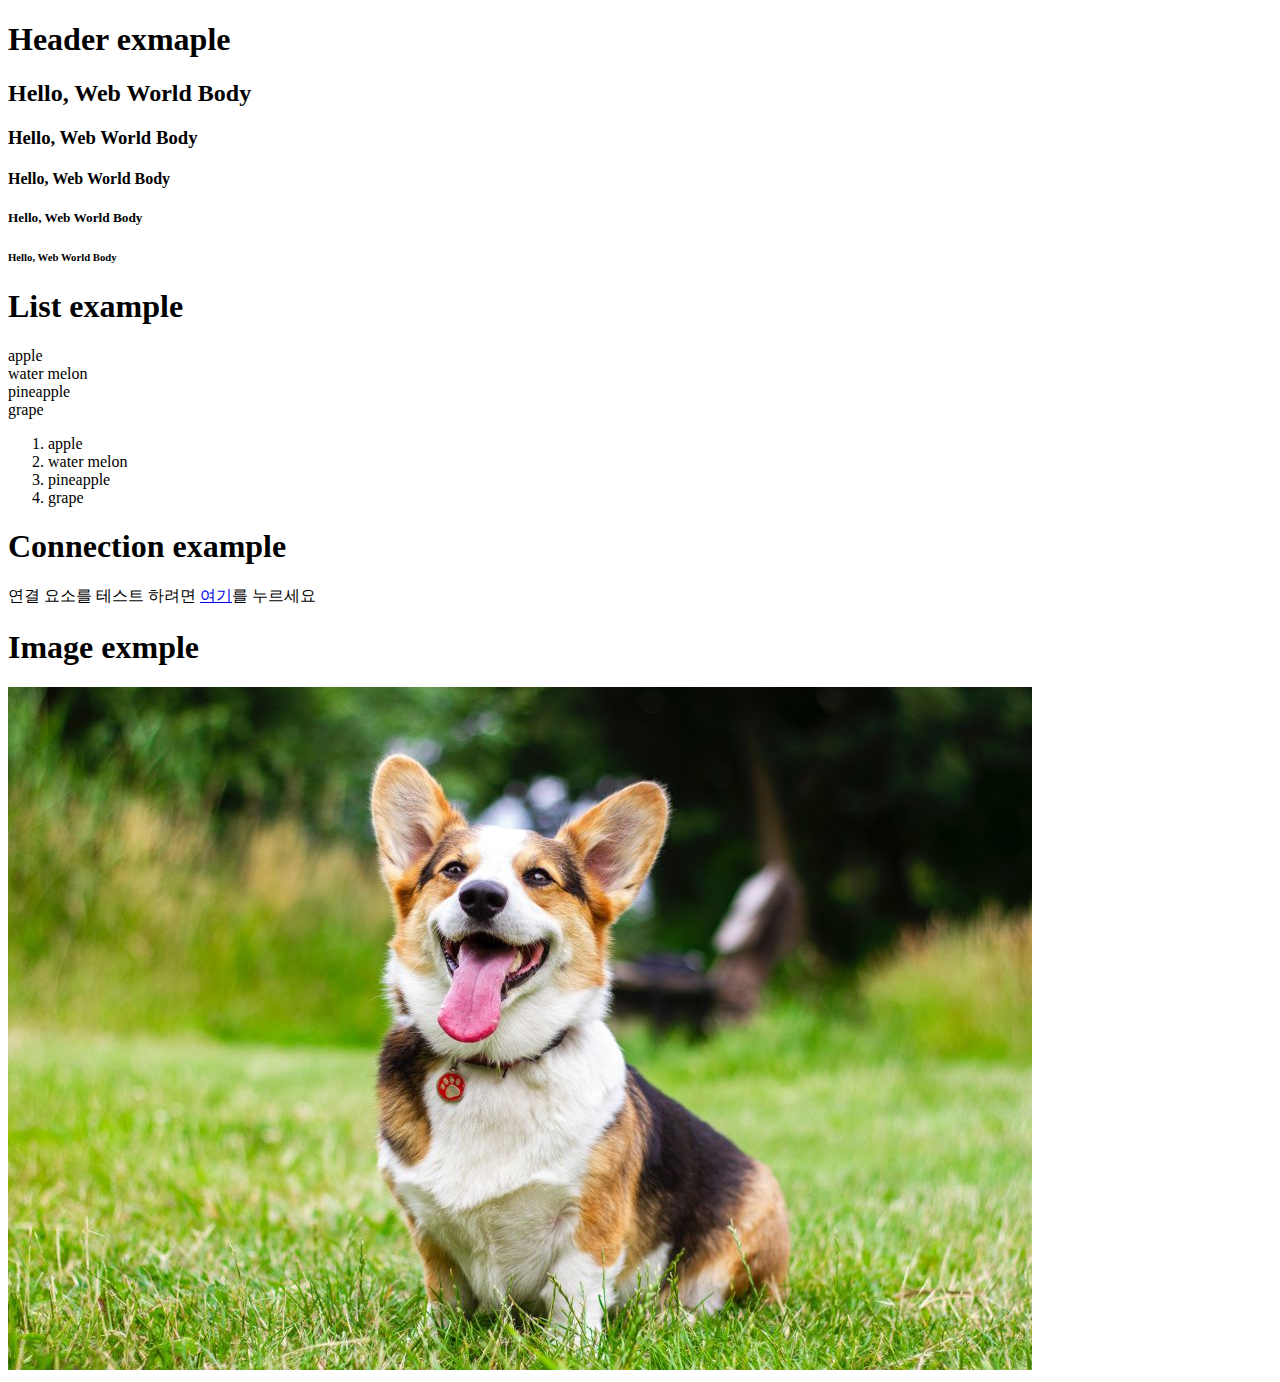
<file: 1)HTML_Basic/index.html>
<!DOCTYPE html>
<html>
    <head>
        <meta charset="utf-8">
        <title>Hello, Web World</title>
    </head>
    <body>
        <h1>Header exmaple</h1>
        <h2>Hello, Web World Body</h2>
        <h3>Hello, Web World Body</h3>
        <h4>Hello, Web World Body</h4>
        <h5>Hello, Web World Body</h5>
        <h6>Hello, Web World Body</h6>
        
        <h1>List example</h1>
        <u1>
            <li>apple</li>
            <li>water melon</li>
            <li>pineapple</li>
            <li>grape</li>
        </u1>

        <ol>
            <li>apple</li>
            <li>water melon</li>
            <li>pineapple</li>
            <li>grape</li>
        </ol>

        <h1>Connection example</h1>
        <p>연결 요소를 테스트 하려면 <a href="link-page.html">여기</a>를 누르세요</p>

        <h1>Image exmple</h1>
        <img src="images/dog_image.jpg" alt="dog_image">
 
        
    </body>
</html>
</file>
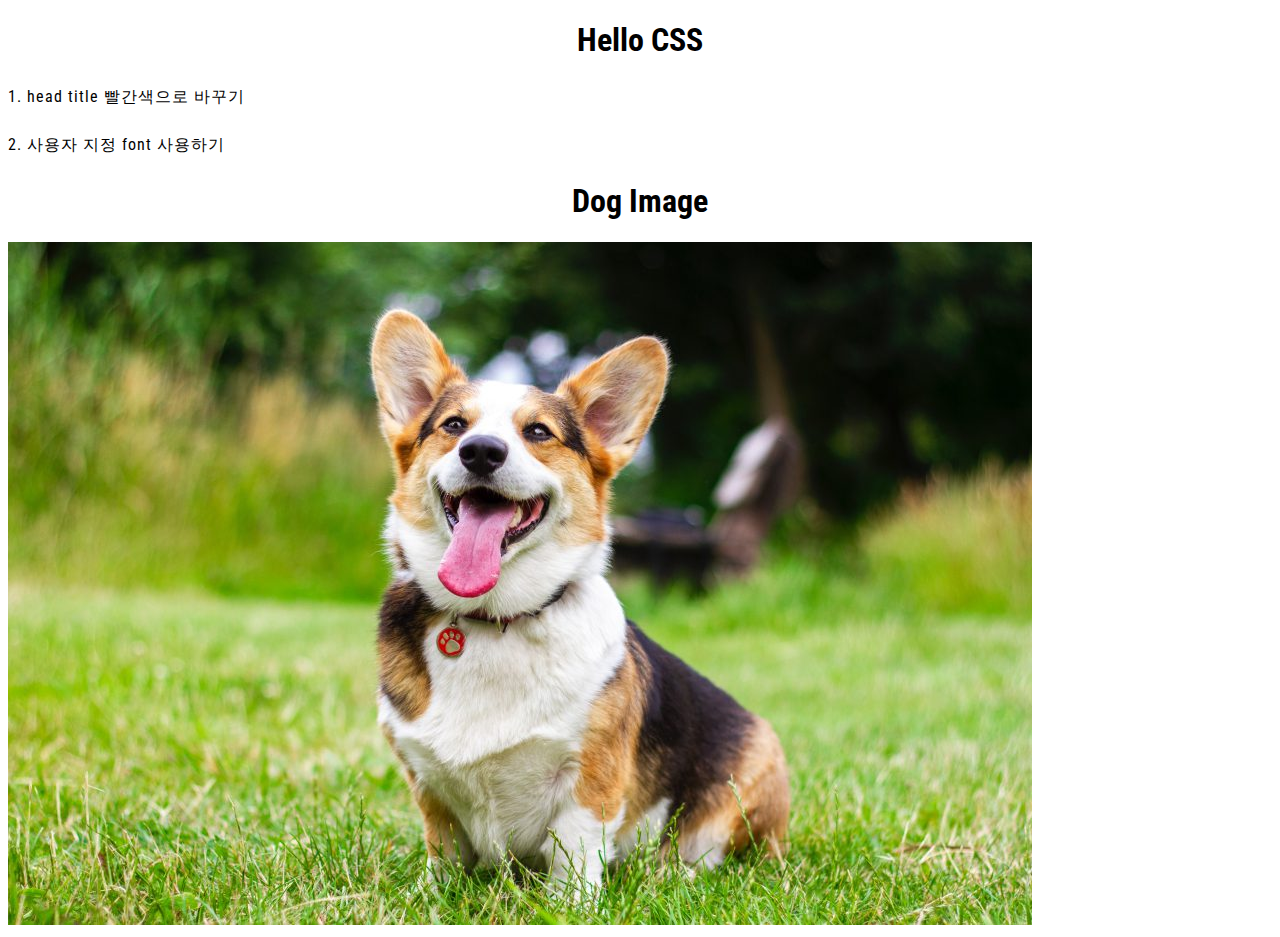
<file: 2)HTML_CSS_Basic/index.html>
<!DOCTYPE html>
<html>
    <head>
        <meta charset="utf-8">
        <title>Hello, Web World</title>
        <link href="styles/style.css" rel="stylesheet" type="text/css">
        <link href="https://fonts.googleapis.com/css2?family=Roboto+Condensed:wght@300&display=swap" rel="stylesheet">
    </head>
    <body>
        <h1>Hello CSS</h1>
        <p>1. head title 빨간색으로 바꾸기</p>
        <p>2. 사용자 지정 font 사용하기</p>
        
        <h1>Dog Image</h1>
        <img src="images/dog_image.jpg" alt="dog_image">
 
        
    </body>
</html>
</file>
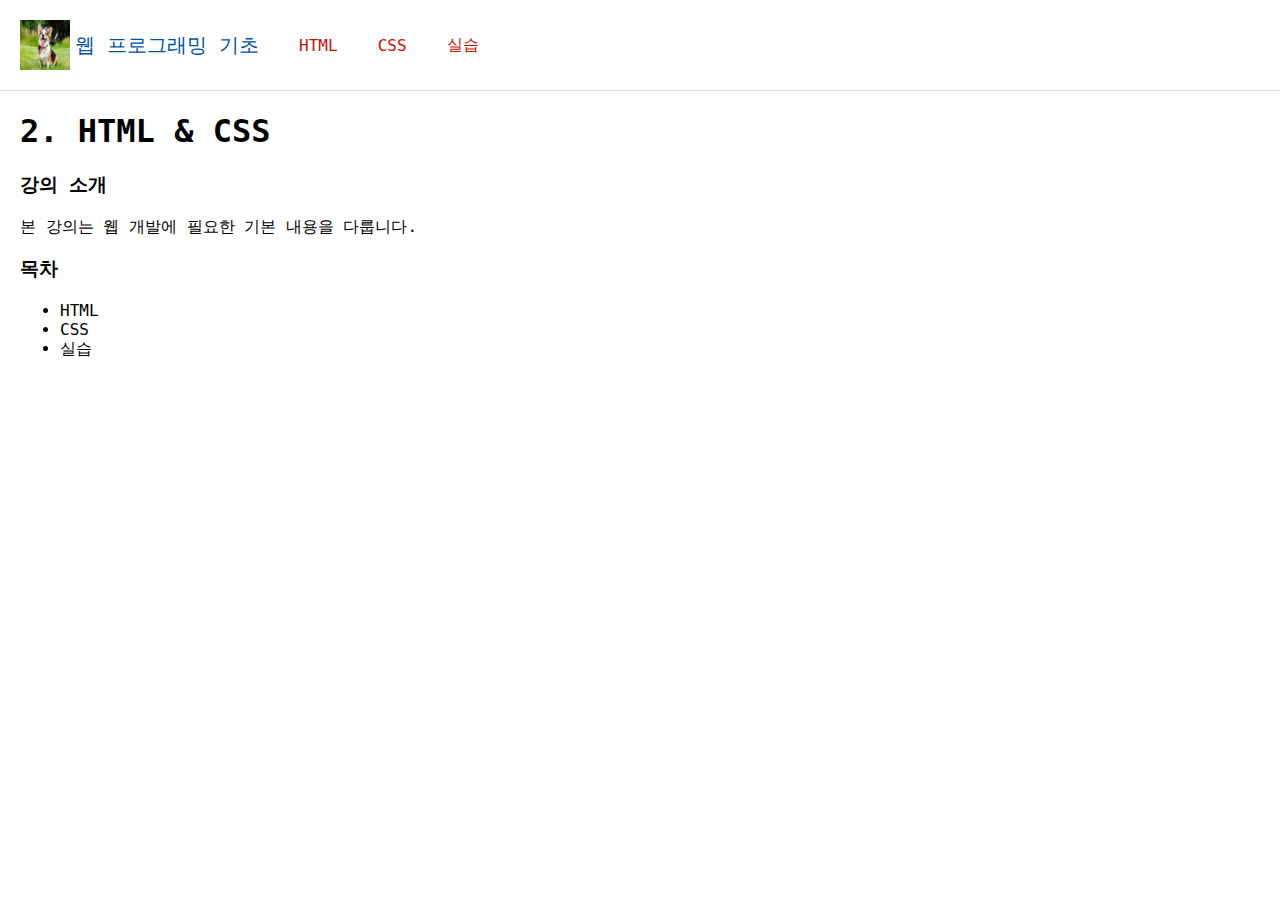
<file: 4)Practice/index.html>
<!DOCTYPE html>
<html>
    <head>
        <meta charset="utf-8">
        <title>Hello, Web World</title>
        <link href="styles/style.css" rel="stylesheet" type="text/css">
        <link href="https://fonts.googleapis.com/css2?family=Roboto+Condensed:wght@300&display=swap" rel="stylesheet">
    </head>
    <body>
        <div class="nav">
            <img class="logo" src="images/dog_image.jpg" alt="HTML5">
            <a class="title" href="index.html">웹 프로그래밍 기초</a>
            <a class="nav-item" href="lecture-2-1.html">HTML</a>
            <a class="nav-item" href="lecture-2-2.html">CSS</a>
            <a class="nav-item" href="lecture-2-3.html">실습</a>
        </div>

        <div class="content">
            <h1> 2. HTML & CSS </h1>
            <h3> 강의 소개</h3>
            <p>
                본 강의는 웹 개발에 필요한 기본 내용을 다룹니다.
            </p>

            <h3>목차</h3>
            <ul>
                <li>HTML</li>
                <li>CSS</li>
                <li>실습</li>
            </ul>

        </div>

    </body>
</html>
</file>
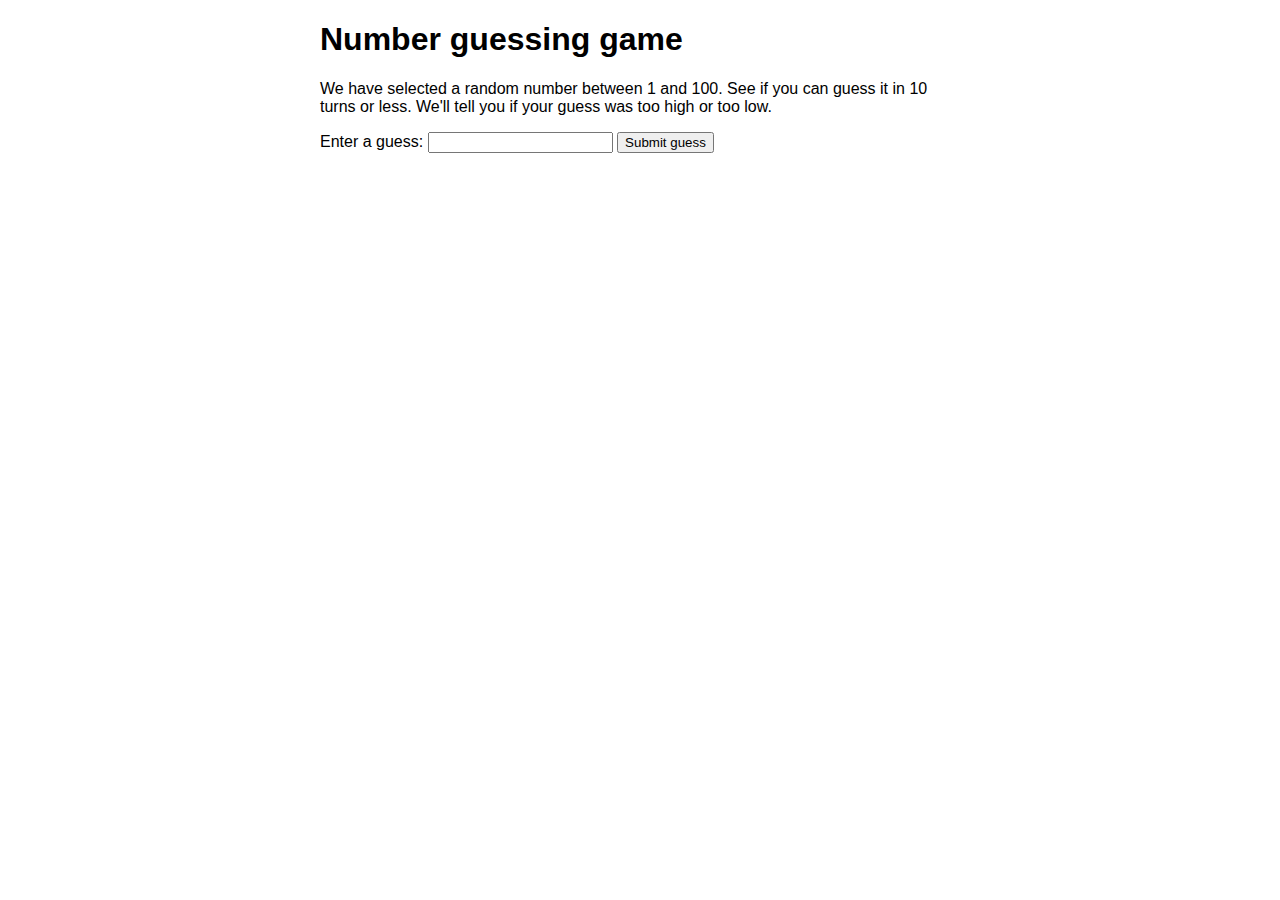
<file: 6)JavaScript_Exercise/index.html>
<!DOCTYPE html>
<html>
    <head>
        <meta charset="utf-8">

        <title>Number guessing game</title>

        <style>
            html {
                font-family: sans-serif;
            }
            body {
                width: 50%;
                max-width: 800px;
                min-width: 480px;
                margin: 0 auto;
            }
            .lastResult {
                color: white;
                padding: 3px;
            }
        </style>
    </head>

    <body>
        <h1>Number guessing game</h1>

        <p>We have selected a random number between 1 and 100. See if you can guess it in 10 turns or less. We'll tell you if your guess was too high or too low.</p>

        <div class="form">
            <label for="guessField">Enter a guess: </label><input type="text" id="guessField" class="guessField">
            <input type="submit" value="Submit guess" class="guessSubmit">
        </div>

        <div class="resultParas">
            <p class="guesses"></p>
            <p class="lastResult"></p>
            <p class="lowOrHi"></p>
        </div>

    </body>

    <script src="script.js"></script>
</html>
</file>
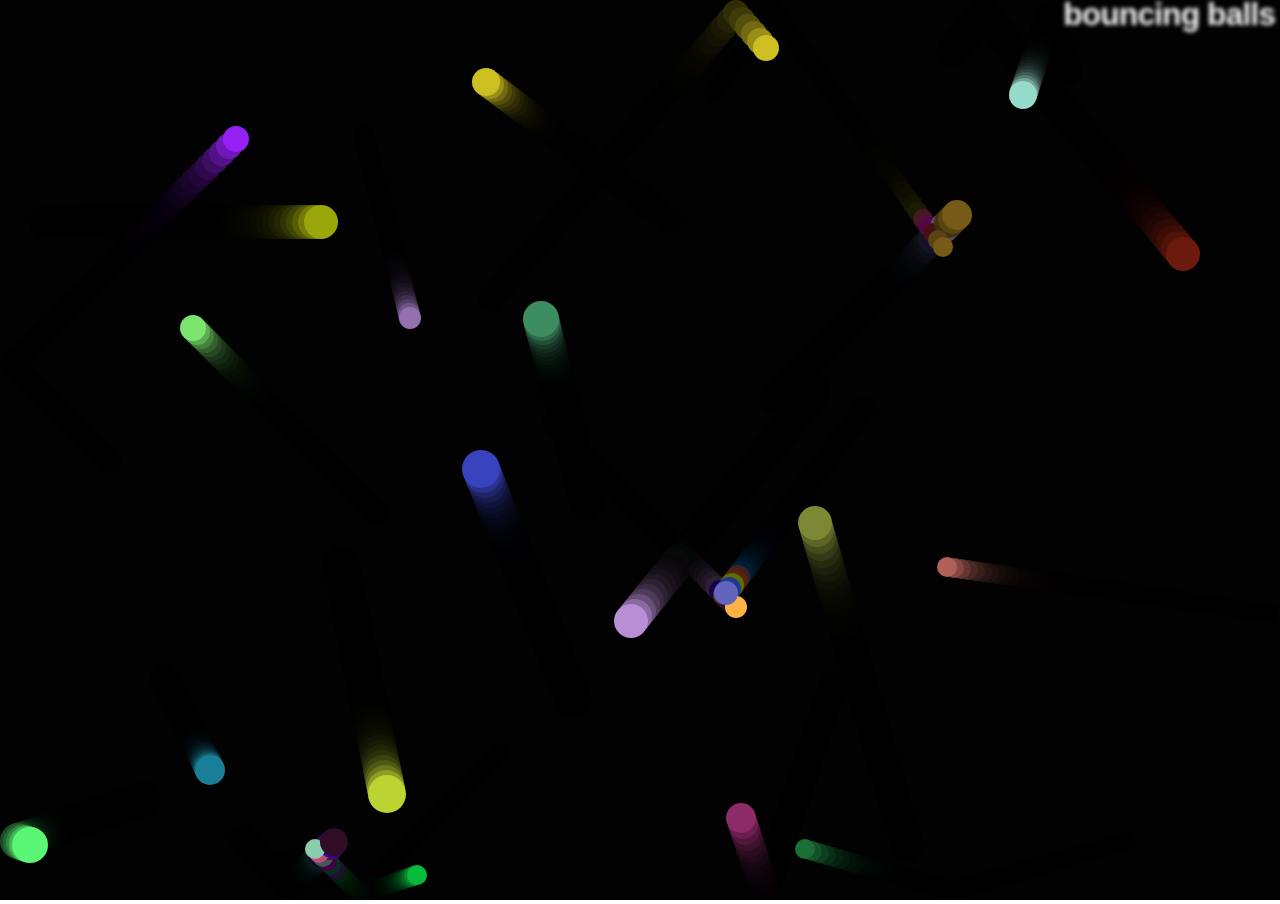
<file: 9)JavaScript_JSON/bouncing-balls/index.html>
<!DOCTYPE html>
<html>
  <head>
    <meta charset="utf-8">
    <title>Bouncing balls</title>
    <link rel="stylesheet" href="style.css">
  </head>

  <body>
    <h1>bouncing balls</h1>
    <canvas></canvas>

    <script src="main.js"></script>
  </body>
</html>
</file>
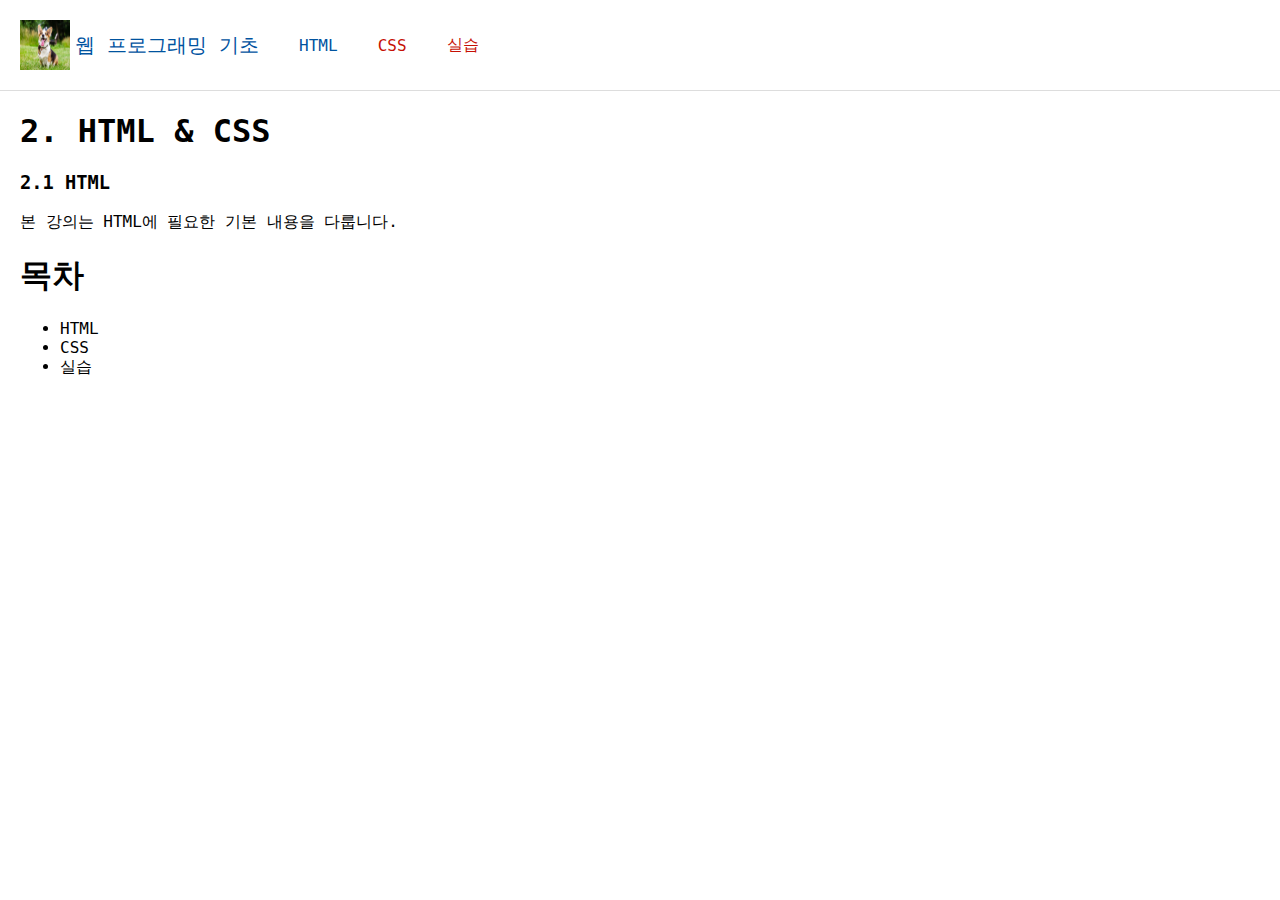
<file: 4)Practice/lecture-2-1.html>
<!DOCTYPE html>
<html>
    <head>
        <meta charset="utf-8">
        <title>Hello, Web World</title>
        <link href="styles/style.css" rel="stylesheet" type="text/css">
        <link href="https://fonts.googleapis.com/css2?family=Roboto+Condensed:wght@300&display=swap" rel="stylesheet">
    </head>
    <body>
        <div class="nav">
            <img class="logo" src="images/dog_image.jpg" alt="HTML5">
            <a class="title" href="index.html">웹 프로그래밍 기초</a>
            <a class="nav-item active" href="lecture-2-1.html">HTML</a>
            <a class="nav-item" href="lecture-2-2.html">CSS</a>
            <a class="nav-item" href="lecture-2-3.html">실습</a>
        </div>

        <div class="content">
            <h1> 2. HTML & CSS </h1>
            <h3> 2.1 HTML</h3>
            <p>
                본 강의는 HTML에 필요한 기본 내용을 다룹니다.
            </p>

            <H1>목차</H1>
            <ul>
                <li>HTML</li>
                <li>CSS</li>
                <li>실습</li>
            </ul>

        </div>

    </body>
</html>
</file>
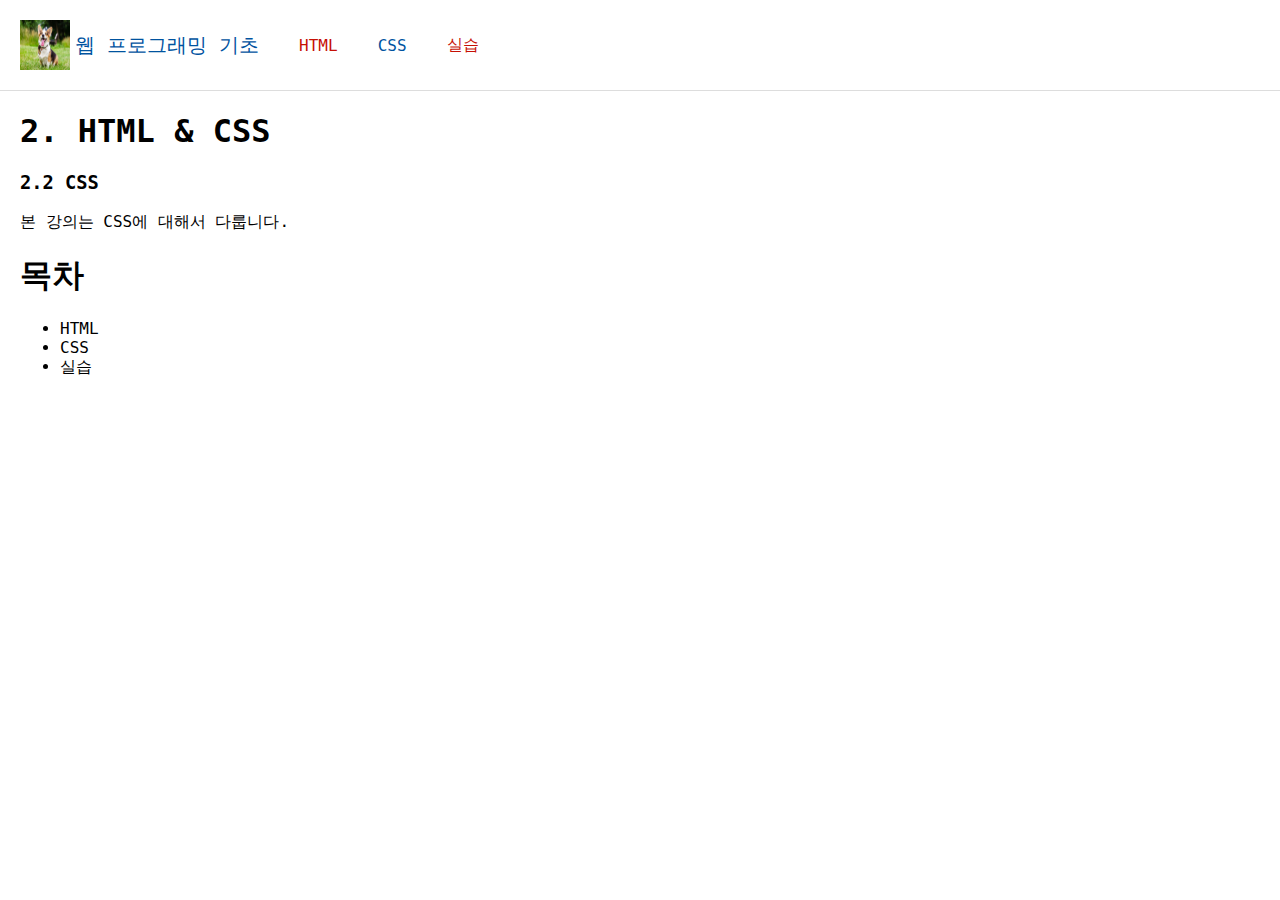
<file: 4)Practice/lecture-2-2.html>
<!DOCTYPE html>
<html>
    <head>
        <meta charset="utf-8">
        <title>Hello, Web World</title>
        <link href="styles/style.css" rel="stylesheet" type="text/css">
        <link href="https://fonts.googleapis.com/css2?family=Roboto+Condensed:wght@300&display=swap" rel="stylesheet">
    </head>
    <body>
        <div class="nav">
            <img class="logo" src="images/dog_image.jpg" alt="HTML5">
            <a class="title" href="index.html">웹 프로그래밍 기초</a>
            <a class="nav-item" href="lecture-2-1.html">HTML</a>
            <a class="nav-item active" href="lecture-2-2.html">CSS</a>
            <a class="nav-item" href="lecture-2-3.html">실습</a>
        </div>

        <div class="content">
            <h1> 2. HTML & CSS </h1>
            <h3> 2.2 CSS</h3>
            <p>
                본 강의는 CSS에 대해서 다룹니다.
            </p>

            <H1>목차</H1>
            <ul>
                <li>HTML</li>
                <li>CSS</li>
                <li>실습</li>
            </ul>

        </div>

    </body>
</html>
</file>
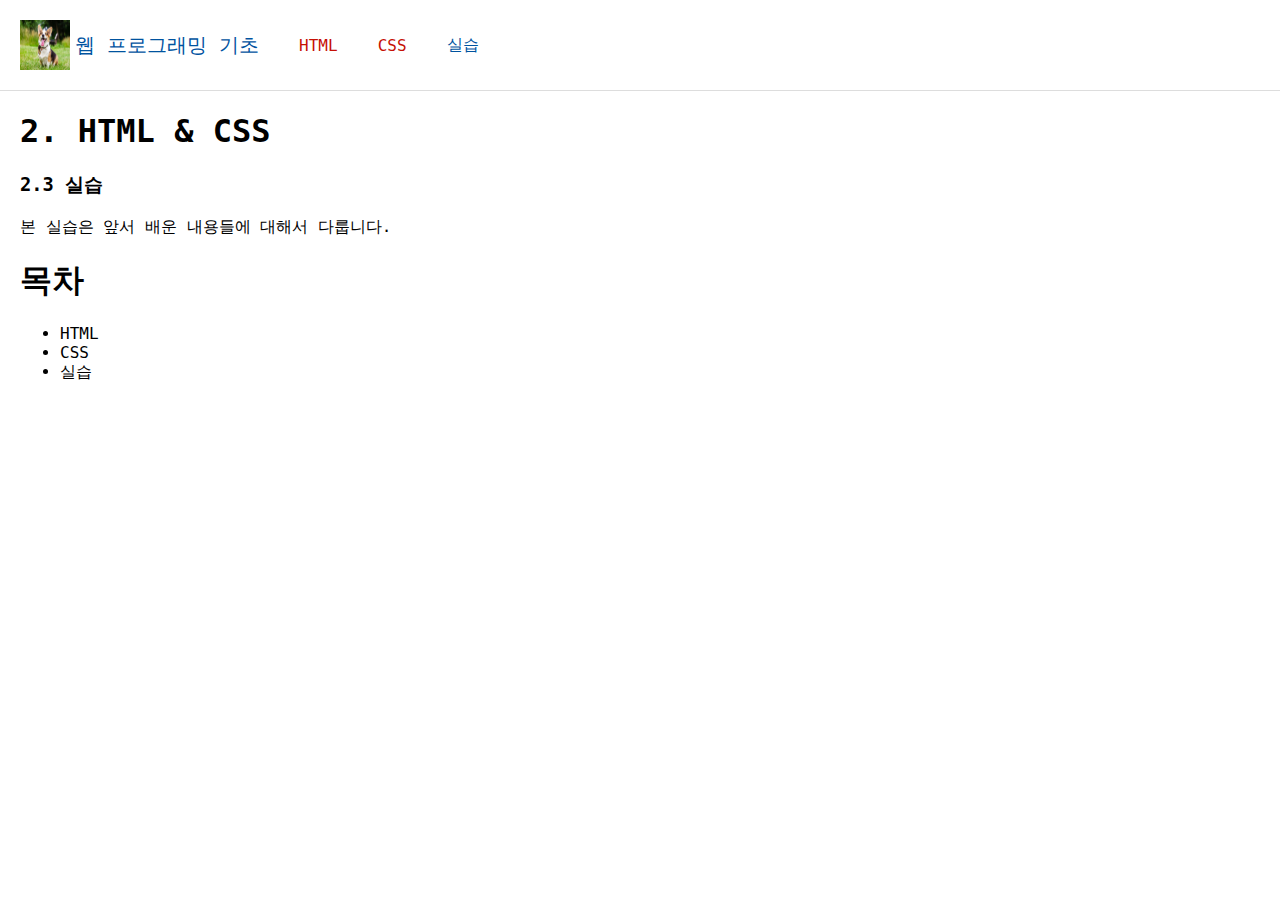
<file: 4)Practice/lecture-2-3.html>
<!DOCTYPE html>
<html>
    <head>
        <meta charset="utf-8">
        <title>Hello, Web World</title>
        <link href="styles/style.css" rel="stylesheet" type="text/css">
        <link href="https://fonts.googleapis.com/css2?family=Roboto+Condensed:wght@300&display=swap" rel="stylesheet">
    </head>
    <body>
        <div class="nav">
            <img class="logo" src="images/dog_image.jpg" alt="HTML5">
            <a class="title" href="index.html">웹 프로그래밍 기초</a>
            <a class="nav-item" href="lecture-2-1.html">HTML</a>
            <a class="nav-item" href="lecture-2-2.html">CSS</a>
            <a class="nav-item active" href="lecture-2-3.html">실습</a>
        </div>

        <div class="content">
            <h1> 2. HTML & CSS </h1>
            <h3> 2.3 실습</h3>
            <p>
                본 실습은 앞서 배운 내용들에 대해서 다룹니다.
            </p>

            <H1>목차</H1>
            <ul>
                <li>HTML</li>
                <li>CSS</li>
                <li>실습</li>
            </ul>

        </div>

    </body>
</html>
</file>
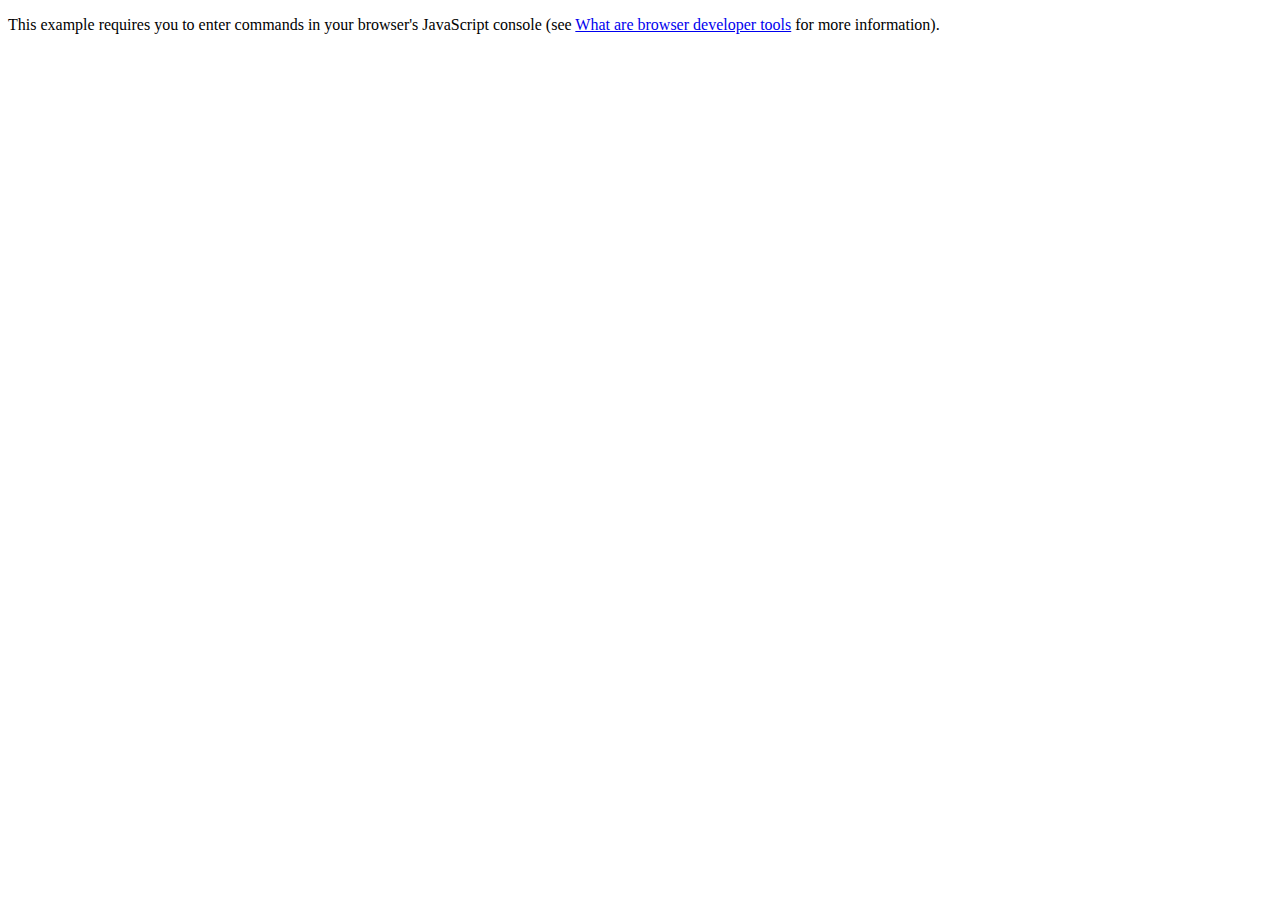
<file: 7)JavaScript_Object/oojs-class-finished.html>
<!DOCTYPE html>
<html>
  <head>
    <meta charset="utf-8">
    <title>Object-oriented JavaScript class example</title>
  </head>

  <body>
    <p>This example requires you to enter commands in your browser's JavaScript console (see <a href="https://developer.mozilla.org/en-US/docs/Learn/Common_questions/What_are_browser_developer_tools">What are browser developer tools</a> for more information).</p>

  </body>

    <script>
      function Person(first, last, age, gender, interests) {
        this.name = {
          'first': first,
          'last' : last
        };
        this.age = age;
        this.gender = gender;
        this.interests = interests;
        this.bio = function() {
          alert(this.name.first + ' ' + this.name.last + ' is ' + this.age + ' years old. He likes ' + this.interests[0] + ' and ' + this.interests[1] + '.');
        };
        this.greeting = function() {
          alert('Hi! I\'m ' + this.name.first + '.');
        };
      };

      var person1 = new Person('Bob', 'Smith', 32, 'male', ['music', 'skiing']);
    </script>
</html>
</file>
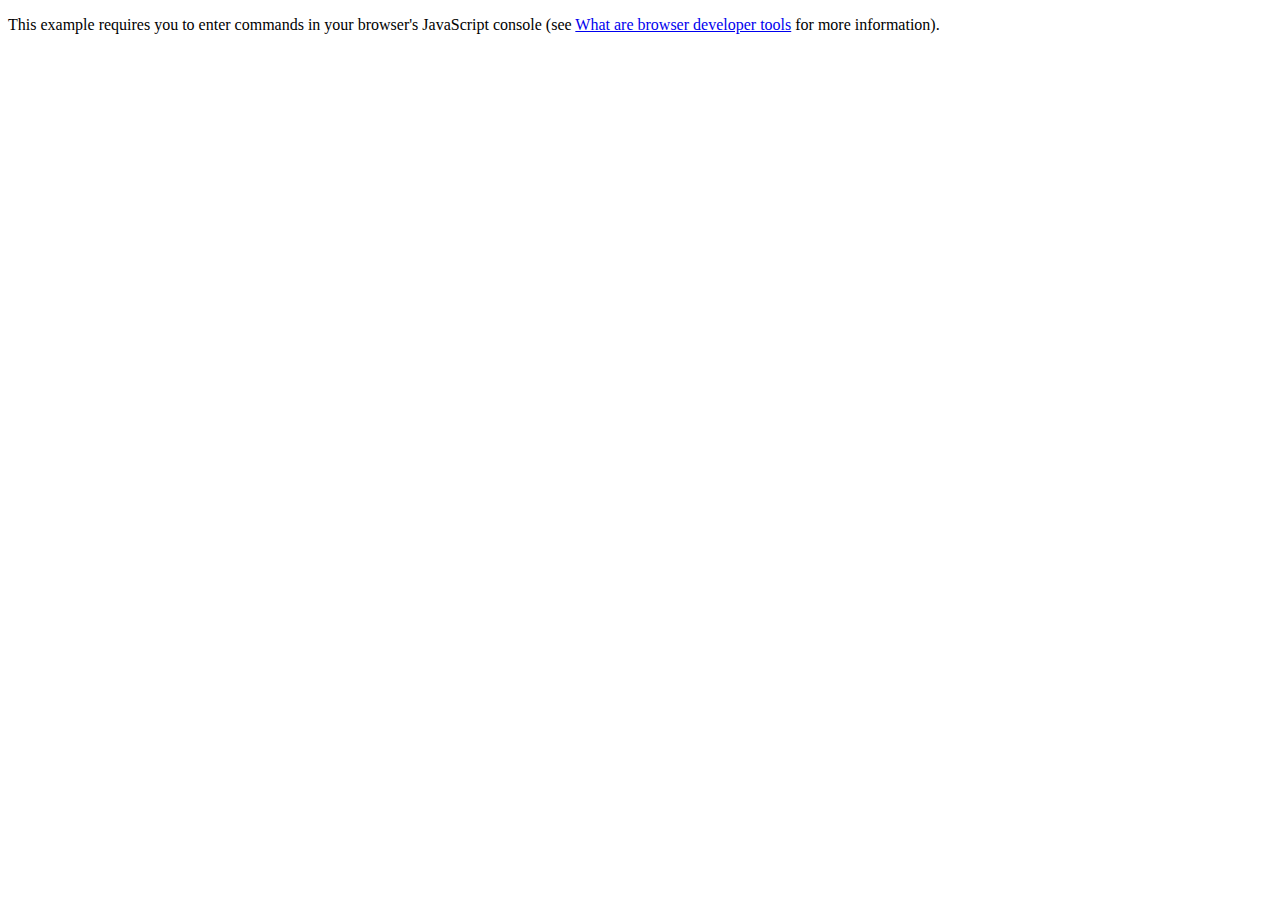
<file: 7)JavaScript_Object/oojs-class-further-exercises.html>
<!DOCTYPE html>
<html>
  <head>
    <meta charset="utf-8">
    <title>Object-oriented JavaScript class further exercises</title>
  </head>

  <body>
    <p>This example requires you to enter commands in your browser's JavaScript console (see <a href="https://developer.mozilla.org/en-US/docs/Learn/Common_questions/What_are_browser_developer_tools">What are browser developer tools</a> for more information).</p>

  </body>

    <script>
      function Person(first, last, age, gender, interests) {
        this.name = {
          'first': first,
          'last' : last
        };
        this.age = age;
        this.gender = gender;
        this.interests = interests;
        this.bio = function() {
          // First define a string, and make it equal to the part of
          // the bio that we know will always be the same.
          var string = this.name.first + ' ' + this.name.last + ' is ' + this.age + ' years old. ';
          // define a variable that will contain the pronoun part of
          // the second sentence
          var pronoun;

          // check what the value of gender is, and set pronoun
          // to an appropriate value in each case
          if(this.gender === 'male' || this.gender === 'Male' || this.gender === 'm' || this.gender === 'M') {
            pronoun = 'He likes ';
          } else if(this.gender === 'female' || this.gender === 'Female' || this.gender === 'f' || this.gender === 'F') {
            pronoun = 'She likes ';
          } else {
            pronoun = 'They like ';
          }

          // add the pronoun string on to the end of the main string
          string += pronoun;

          // use another conditional to structure the last part of the
          // second sentence depending on whether the number of interests
          // is 1, 2, or 3
          if(this.interests.length === 1) {
            string += this.interests[0] + '.';
          } else if(this.interests.length === 2) {
            string += this.interests[0] + ' and ' + this.interests[1] + '.';
          } else {
            // if there are more than 2 interests, we loop through them
            // all, adding each one to the main string followed by a comma,
            // except for the last one, which needs an and & a full stop
            for(var i = 0; i < this.interests.length; i++) {
              if(i === this.interests.length - 1) {
                string += 'and ' + this.interests[i] + '.';
              } else {
                string += this.interests[i] + ', ';
              }
            }
          }

          // finally, with the string built, we alert() it
          alert(string);
        };
        this.greeting = function() {
          alert('Hi! I\'m ' + this.name.first + '.');
        };
      };

      var person1 = new Person('Tammi', 'Smith', 32, 'neutral', ['music', 'skiing', 'kickboxing']);
      
      Person.prototype.farewell =function(){
        alert('farewell fucntion')
      }
    
    </script>
</html>
</file>
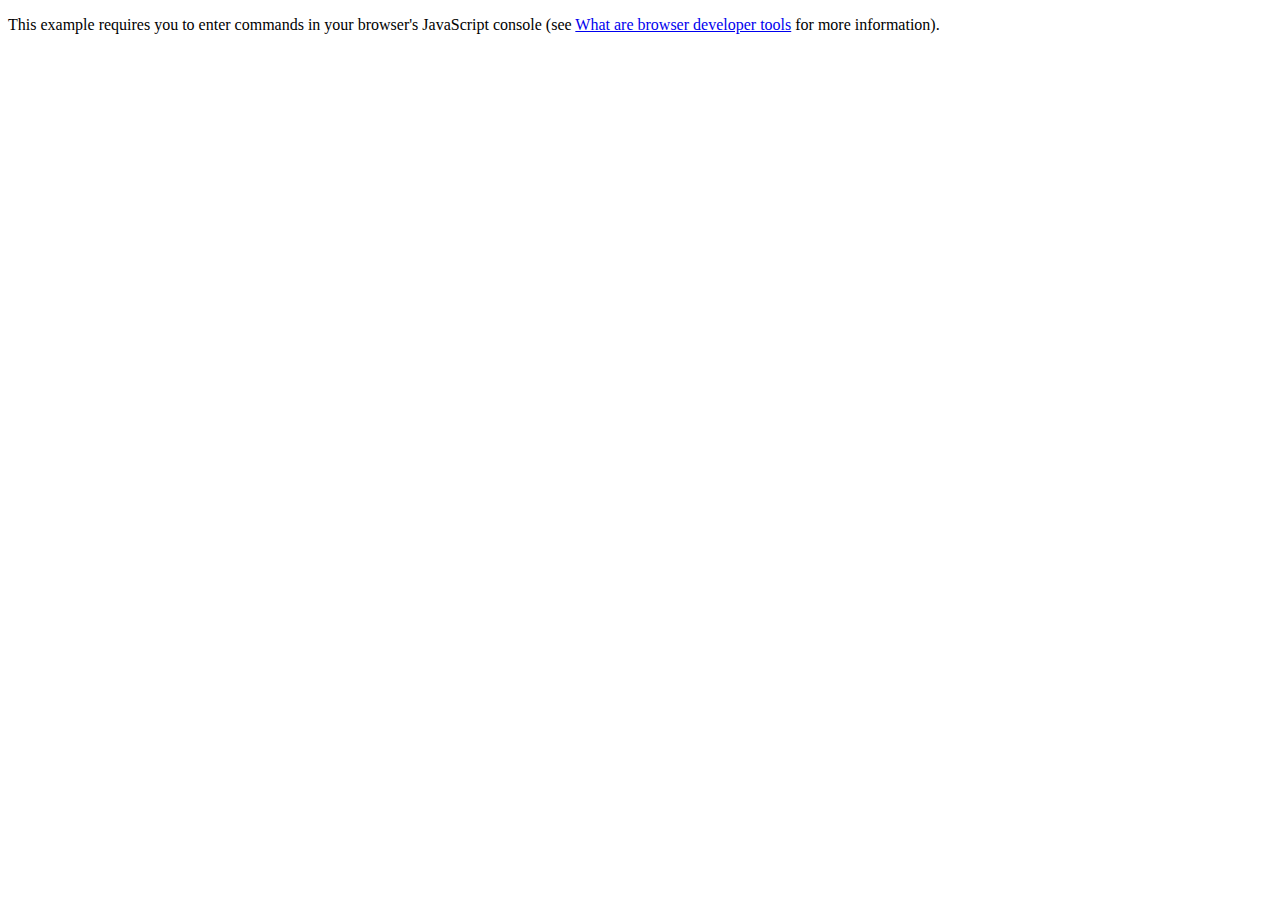
<file: 7)JavaScript_Object/oojs-finished.html>
<!DOCTYPE html>
<html>
  <head>
    <meta charset="utf-8">
    <title>Object-oriented JavaScript example</title>
  </head>

  <body>
    <p>This example requires you to enter commands in your browser's JavaScript console (see <a href="https://developer.mozilla.org/en-US/docs/Learn/Common_questions/What_are_browser_developer_tools">What are browser developer tools</a> for more information).</p>

  </body>

    <script>
      const person = {
        name: ["Kate", "Smith"],
        age: 32,
        gender: "female",
        interests: ["music", "skiing"],
        bio() {
          alert(
            `${this.name[0]} ${this.name[1]} is ${this.age} years old. She likes ${
              this.interests[0]} and ${this.interests[1]}.`,
          );
        },
        greeting() {
          alert(`Hi! I'm ${this.name[0]}.`);
        },
      };
      const myDataName = 'height';
      const myDataValue = '1.75m';
      person[myDataName] = myDataValue;
    </script>
</html>
</file>
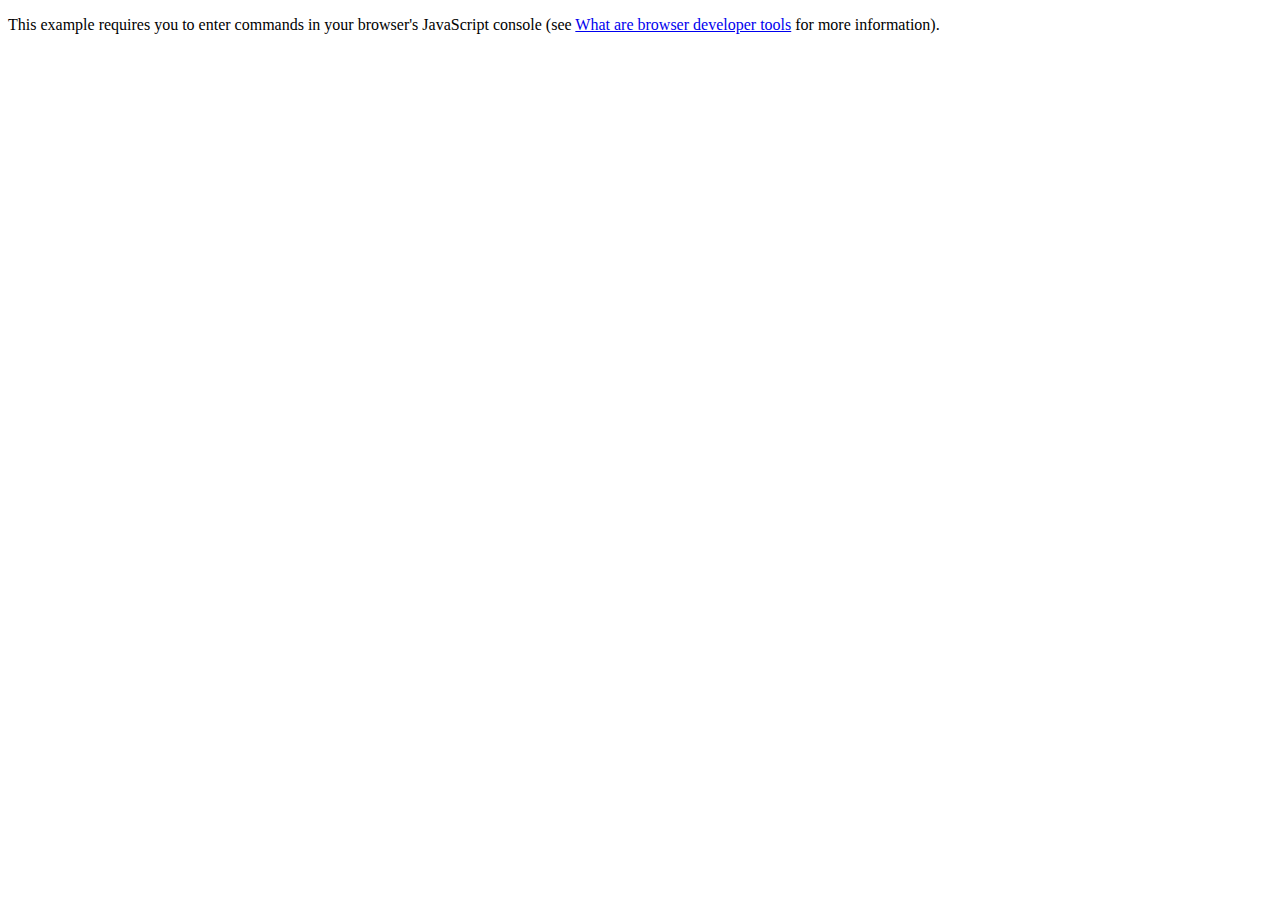
<file: 7)JavaScript_Object/oojs.html>
<!DOCTYPE html>
<html>
  <head>
    <meta charset="utf-8">
    <title>Object-oriented JavaScript example</title>
  </head>

  <body>
    <p>This example requires you to enter commands in your browser's JavaScript console (see <a href="https://developer.mozilla.org/en-US/docs/Learn/Common_questions/What_are_browser_developer_tools">What are browser developer tools</a> for more information).</p>

  </body>

    <script>
      // Define a class and initialize
      function Person(first, last, age, gender, interests){
        this.name = {
          first: first,
          last: last,
        };
        this.age = age;
        this.gender = gender;
        this.interests = interests;
        this.bio = function(){
          alert(this.name.first + ' '+this.name.last);
        };
        this.greeting = function(){
          alert('Hi I\'m '+this.name.first+'.');
        }
      }

      var person1 = new Person('Bob', 'Smith', 32, 'male', 'tennis')
      
      // Make a new empty object
      var person2 = new Object();

      person2.name = 'Chris';
      person2['age'] = 39;
      person2.greeting = function(){
        alert('Hi I\'m '+this.name.name+'.');
      }

    </script>
</html>
</file>
<file: 2)HTML_CSS_Basic/styles/style.css>
html{
    font-family: 'Roboto Condensed', sans-serif;
}
h1{
    text-align: center;
}
p {
    font-size: 16px;
    line-height: 2;
    letter-spacing: 1px;
    /*color: red;*/
}
</file>
<file: 4)Practice/styles/style.css>
html{
    font-family: 'Nanum Gothic Coding', monospace;
}

body{
    padding: 0;
    margin: 0;
}

.nav{
    display: flex;
    align-items: center;

    padding: 20px 20px;
    border-bottom: 1px solid #ddd;
}

.logo{
    height: 50px;
    width: 50px;
}

.title{
    margin-left: 5px;
    margin-right: 20px;
    font-size: 20px;
    color: #00539f;
    text-decoration: none;
}

.nav-item{
    padding: 5px 20px;
    color: #c61005;
    text-decoration: none;
}

.nav-item:hover{
    background-color: #eee;
}

.nav-item.active{
    color: #00539f;
    text-decoration: none;
}

.content{
    padding: 0px 20px;
}
</file>
<file: 9)JavaScript_JSON/bouncing-balls/style.css>
html, body {
  margin: 0;
}

html {
  font-family: 'Helvetica Neue', Helvetica, Arial, sans-serif;
  height: 100%;
}

body {
  overflow: hidden;
  height: inherit;
}

h1 {
  font-size: 2rem;
  letter-spacing: -1px;
  position: absolute;
  margin: 0;
  top: -4px;
  right: 5px;

  color: transparent;
  text-shadow: 0 0 4px white;
}
</file>
